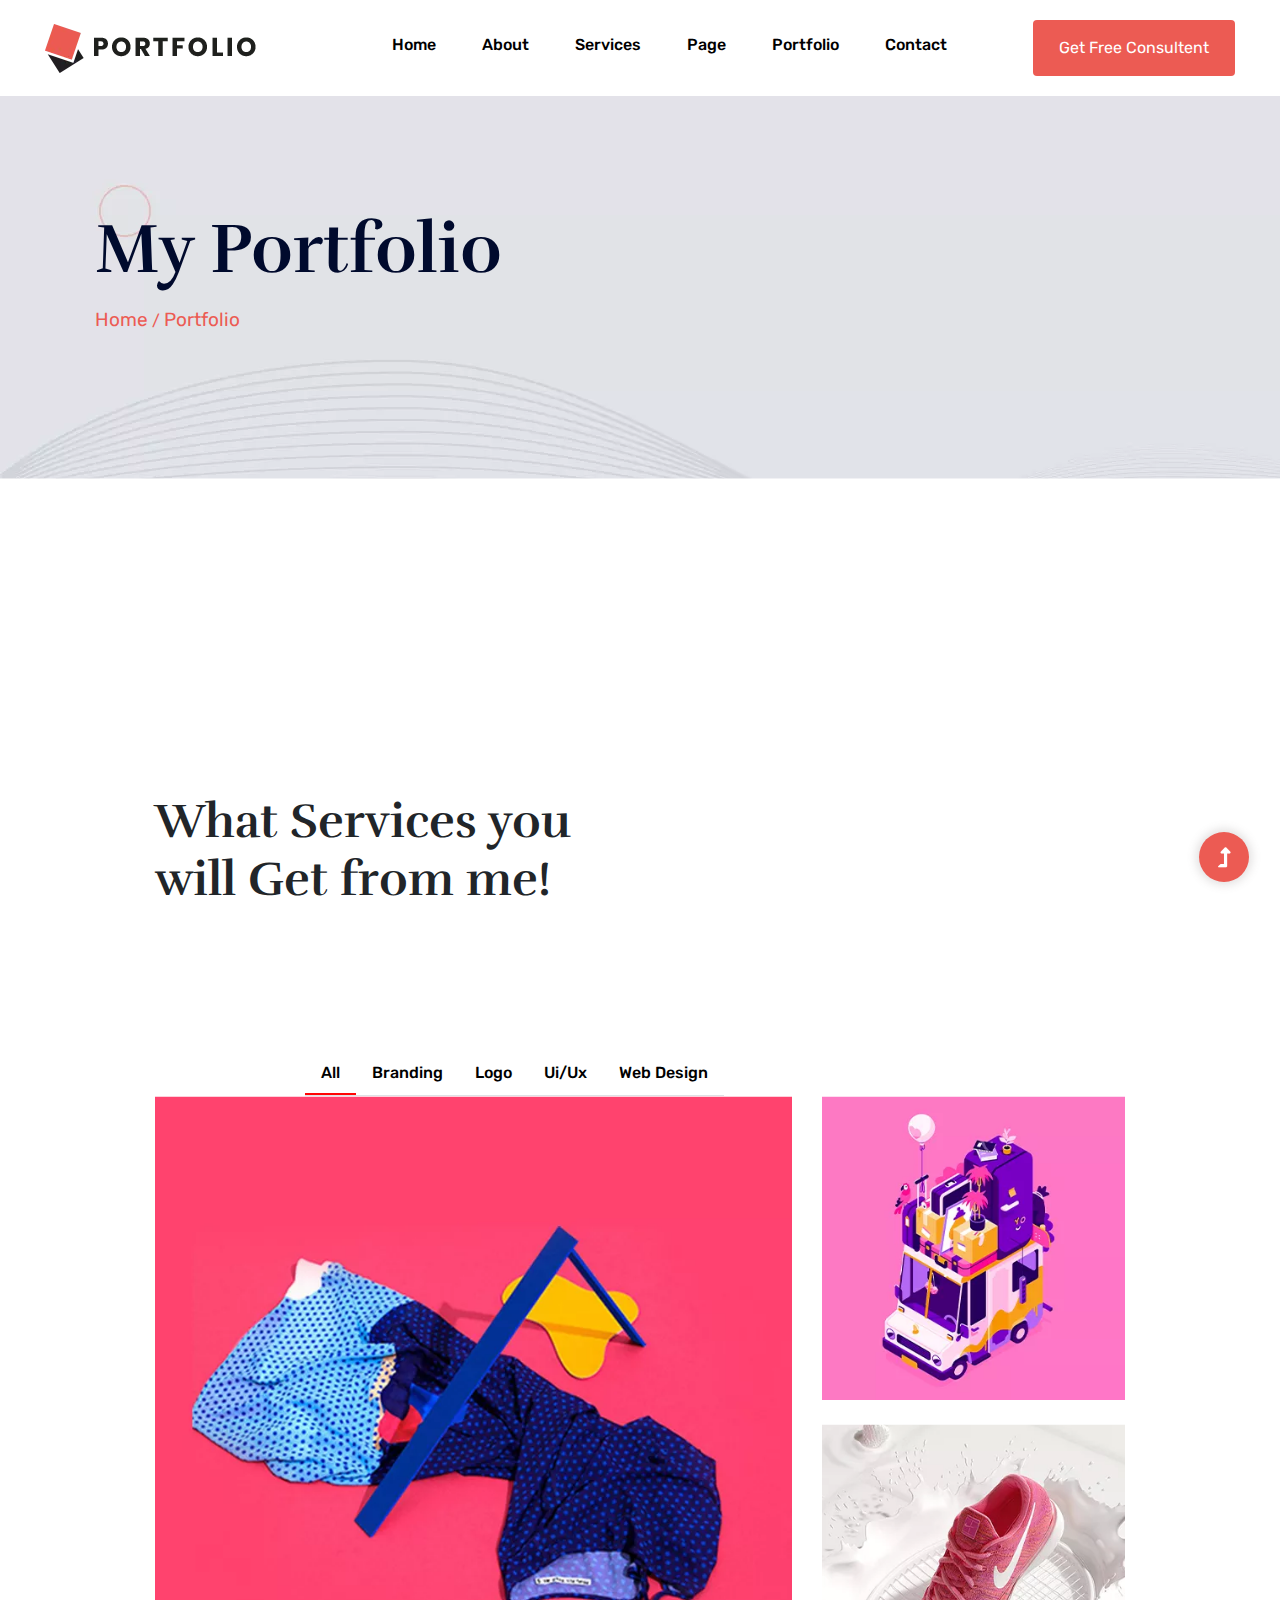
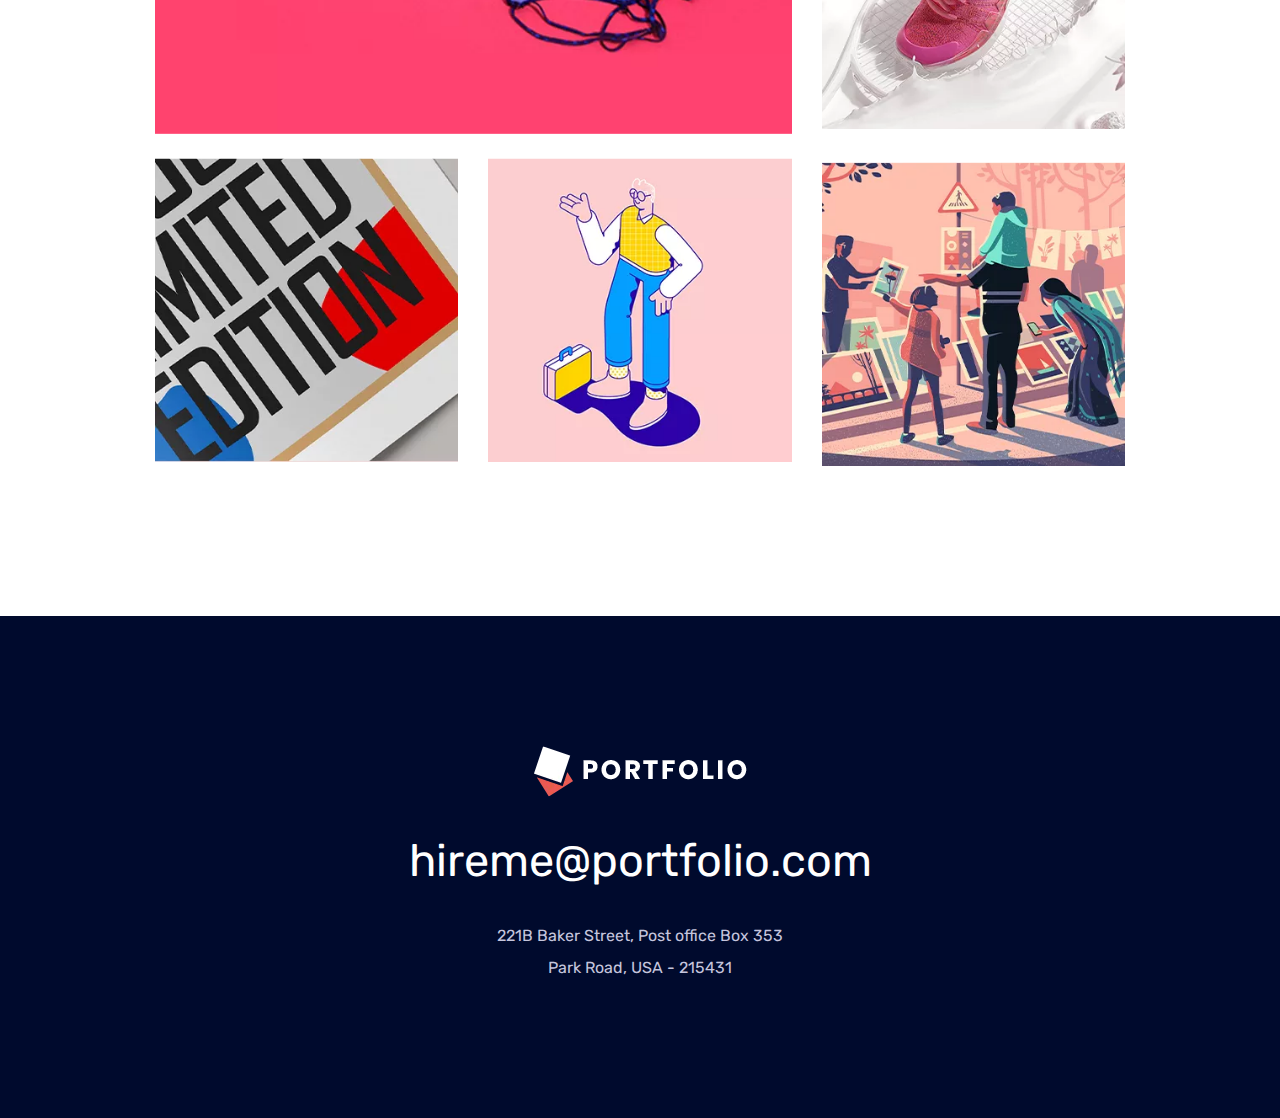
<file: portfolio.html>
<!DOCTYPE html>
<html lang="en">

<head>
    <meta charset="UTF-8" />
    <meta name="viewport" content="width=device-width, initial-scale=1.0" />
    <title>Portfolio</title>
    <!-- bootstrap -->
    <link rel="stylesheet" a href="css/External-file/bootstrap.css" />
    <link rel="stylesheet" a href="css/External-file/bootstrap.min.css" />
    <!-- css  -->
    <link rel="stylesheet" a href="css/style.css" />
    <link rel="stylesheet" a href="css/portfolio.css" />
    <link rel="stylesheet" a href="css/all.min.css" />
    <!-- google font -->
    <link rel="preconnect" href="https://fonts.googleapis.com" />
    <link rel="preconnect" href="https://fonts.gstatic.com" crossorigin />
    <link href="https://fonts.googleapis.com/css2?family=Rubik:wght@300;400;500&display=swap" rel="stylesheet" />
    <link rel="preconnect" href="https://fonts.googleapis.com">
    <link rel="preconnect" href="https://fonts.gstatic.com" crossorigin>
    <link href="https://fonts.googleapis.com/css2?family=Rubik:wght@300;400;500&family=Rufina:wght@400;700&display=swap"
        rel="stylesheet">
</head>

<body>
    <!-- start navbar -->
    <nav class="navbar navbar-expand-lg navbar-light fixed-top ">
        <img src="image/logo.png.webp" />
        <button class="navbar-toggler" type="button" data-toggle="collapse" data-target="#navbarSupportedContent"
            aria-controls="navbarSupportedContent" aria-expanded="false" aria-label="Toggle navigation">
            <span class="navbar-toggler-icon"></span>
        </button>
        <div class="collapse navbar-collapse" id="navbarSupportedContent">
            <ul class="navbar-nav ml-auto">
                <li class="nav-item">
                    <a class="nav-link" href="index.html">Home <span class="sr-only">(current)</span></a>
                </li>
                <li class="nav-item">
                    <a class="nav-link" href="about.html">About</a>
                </li>
                <li class="nav-item">
                    <a class="nav-link" href="services.html">Services</a>
                </li>
                <li class="nav-item">
                    <a class="nav-link" href="#">Page</a>
                </li>
                <li class="nav-item">
                    <a class="nav-link" href="portfolio.html">Portfolio</a>
                </li>
                <li class="nav-item">
                    <a class="nav-link" href="#">Contact</a>
                </li>
                <div class="d-none d-xl-block ml-5">
                    <button type="button" class="btn btn-c ">Get Free
                        Consultent</button>
                </div>
            </ul>
        </div>
    </nav>
    <!-- end navbar -->
    <div class="Portfolio">
        <div class="container">
            <div class="Portfolio-content">
                <h2> my Portfolio </h2>
                <a href="">home</a> <span>/</span>
                <a href=""> Portfolio</a>
            </div>
        </div>
    </div>


    <div class="services2">
        <div class="container0">
            <div class="row">
                <h2>What Services you will Get from me!</h2>
                <nav>
                    <div class="nav nav-tabs" id="nav-tab" role="tablist">
                        <a class="nav-link active" id="nav-home-tab" data-toggle="tab" href="#nav-home" role="tab"
                            aria-controls="nav-home" aria-selected="true">All</a>
                        <a class="nav-link" id="nav-profile-tab" data-toggle="tab" href="#nav-profile" role="tab"
                            aria-controls="nav-profile" aria-selected="false">Branding</a>
                        <a class="nav-link" id="nav-contact-tab" data-toggle="tab" href="#nav-contacct" role="tab"
                            aria-controls="nav-contacct" aria-selected="false">Logo</a>
                        <a class="nav-link " id="nav-nav-contacctt-tab" data-toggle="tab" href="#nav-contacctt"
                            role="tab" aria-controls="nav-home" aria-selected="true">Ui/Ux</a>
                        <a class="nav-link" id="nav-profile-tab" data-toggle="tab" href="#nav-profilee" role="tab"
                            aria-controls="nav-profilee" aria-selected="false">Web Design</a>
                    </div>
                </nav>
                <div class="tab-content" id="nav-tabContent">
                    <div class="tab-pane fade show active" id="nav-home" role="tabpanel" aria-labelledby="nav-home-tab">
                        <div class="row">
                            <div class="col-lg-8 col-md-8 col-sm-8  mb-4">

                                <img src="image/services1.png.webp " width=100%>
                            </div>
                            <div class="col-lg-4 col-md-4 col-sm-4 ">
                                <div class="row ">
                                    <div class="col-lg-12 col-md-12 col-sm-12 mb-4">
                                        <img src="image/services2.png.webp" width=100%>
                                    </div>
                                    <div class="col-lg-12 col-md-12 col-sm-12 mb-4">

                                        <img src="image/services3.png.webp" width=100%>
                                    </div>

                                </div>

                            </div>
                            <div class="col-lg-4 col-md-4 col-sm-4 mb-4   ">

                                <img src="image/services4.png.webp" width=100%>
                            </div>

                            <div class="col-lg-4 col-md-4 col-sm-4 mb-4">

                                <img src="image/services5.png.webp" width=100%>
                            </div>

                            <div class="col-lg-4 col-md-4 col-sm-4 mt-1  ">

                                <img src="image/services6.png.webp" width=100%>
                            </div>
                        </div>
                    </div>
                    <div class="tab-pane fade" id="nav-profile" role="tabpanel" aria-labelledby="nav-profile-tab">
                        <div class="row">
                            <div class="col-lg-8 col-md-8 col-sm-8 mb-4 ">

                                <img src="image/services5.png.webp " width=100%>
                            </div>
                            <div class="col-lg-4 col-md-4 col-sm-4 ">
                                <div class="row ">
                                    <div class="col-lg-12 col-md-12 col-sm-12 mb-4">
                                        <img src="image/services6.png.webp" width=100%>
                                    </div>
                                    <div class="col-lg-12 col-md-12 col-sm-12 mb-4 ">

                                        <img src="image/services4.png.webp" width=100%>
                                    </div>

                                </div>

                            </div>
                            <div class="col-lg-4 col-md-4 col-sm-4 mb-4">

                                <img src="image/services3.png.webp" width=100%>
                            </div>

                            <div class="col-lg-4 col-md-4 col-sm-4 mb-4">

                                <img src="image/services2.png.webp" width=100%>
                            </div>

                            <div class="col-lg-4 col-md-4 col-sm-4 mt-1 mt-md-4 mt-md-4">

                                <img src="image/services1.png.webp" width=100%>
                            </div>
                        </div>
                    </div>
                    <div class="tab-pane fade" id="nav-profilee" role="tabpanel" aria-labelledby="nav-profilee-tab">
                        <div class="row">
                            <div class="col-lg-8 col-md-8 col-sm-8   mb-4">

                                <img src="image/services4.png.webp " width=100%>
                            </div>
                            <div class="col-lg-4 col-md-4 col-sm-4 ">
                                <div class="row ">
                                    <div class="col-lg-12 col-md-12 col-sm-12 mb-4">
                                        <img src="image/services1.png.webp" width=100%>
                                    </div>
                                    <div class="col-lg-12 col-md-12 col-sm-12 mb-4">

                                        <img src="image/services2.png.webp" width=100%>
                                    </div>

                                </div>

                            </div>
                            <div class="col-lg-4 col-md-4 col-sm-4 mb-4">

                                <img src="image/services3.png.webp" width=100%>
                            </div>

                            <div class="col-lg-4 col-md-4 col-sm-4 mb-4">

                                <img src="image/services6.png.webp" width=100%>
                            </div>

                            <div class="col-lg-4 col-md-4 col-sm-4 mt-1">

                                <img src="image/services5.png.webp" width=100%>
                            </div>
                        </div>
                    </div>


                    <div class="tab-pane fade" id="nav-contacctt" role="tabpanel" aria-labelledby="nav-contacctt-tab">
                        <div class="row">
                            <div class="col-lg-8 col-md-8 col-sm-8   mb-4">

                                <img src="image/services3.png.webp " width=100%>
                            </div>
                            <div class="col-lg-4 col-md-4 col-sm-4 ">
                                <div class="row ">
                                    <div class="col-lg-12 col-md-12 col-sm-12 mb-4">
                                        <img src="image/services1.png.webp" width=100%>
                                    </div>
                                    <div class="col-lg-12 col-md-12 col-sm-12 mb-4">

                                        <img src="image/services2.png.webp" width=100%>
                                    </div>

                                </div>

                            </div>
                            <div class="col-lg-4 col-md-4 col-sm-4mb-41">

                                <img src="image/services4.png.webp" width=100%>
                            </div>

                            <div class="col-lg-4 col-md-4 col-sm-4 mb-4">

                                <img src="image/services5.png.webp" width=100%>
                            </div>

                            <div class="col-lg-4 col-md-4 col-sm-4 mb-4">

                                <img src="image/services6.png.webp" width=100%>
                            </div>
                        </div>
                    </div>

                    <div class="tab-pane fade" id="nav-contacct" role="tabpanel" aria-labelledby="nav-contacct-tab">
                        <div class="row">
                            <div class="col-lg-8 col-md-8 col-sm-8   mb-4">

                                <img src="image/services2.png.webp " width=100%>
                            </div>
                            <div class="col-lg-4 col-md-4 col-sm-4 ">
                                <div class="row ">
                                    <div class="col-lg-12 col-md-12 col-sm-12 mb-4">
                                        <img src="image/services1.png.webp" width=100%>
                                    </div>
                                    <div class="col-lg-12 col-md-12 col-sm-12 mb-4">

                                        <img src="image/services1.png.webp" width=100%>
                                    </div>

                                </div>

                            </div>
                            <div class="col-lg-4 col-md-4 col-sm-4 mb-4">

                                <img src="image/services3.png.webp" width=100%>
                            </div>

                            <div class="col-lg-4 col-md-4 col-sm-4 mb-4">

                                <img src="image/services4.png.webp" width=100%>
                            </div>

                            <div class="col-lg-4 col-md-4 col-sm-4 mt-1">

                                <img src="image/services5.png.webp" width=100%>
                            </div>
                        </div>
                    </div>
                </div>
            </div>
        </div>
    </div>

    <!-- stsrt footer -->
    <div class="footer">
        <div class="container0">
            <div class="footer-content">

                <div> <img src="image/logo2_footer.png.webp"></div>

                <div class="link"><a href="#">hireme@portfolio.com</a></div>

                <div class="address">
                    <p>221B Baker Street, Post office Box 353</p>
                </div>
                <div class="address">
                    <p>Park Road, USA - 215431</p>
                </div>
            </div>
        </div>
    </div>
    <!-- ====================end footer================= -->
    <div id="back-top">
        <a title="Go to Top" href="#"> <i class="fas fa-level-up-alt fa-1x"></i></a>
    </div>
</body>

</html>
</file>
<file: css/style.css>
* {
    font-family: 'Rubik', sans-serif;
    ;
}

.container0 {
    padding: 130px 170px;
}

html {
    scroll-behavior: smooth;
}

/*  ===================start navbar======================= */

.navbar {
    padding: 20px 45px;


}

@media (max-width:767px) {
    .navbar {
        padding: 10px;
    }
}

.navbar ul a {


    color: black;
}

nav {
    background-color: white;
}

.navbar-nav li a {
    margin-right: 30px;
}

.navbar li a {
    color: black !important;
    font-weight: 500;
    margin-top: 5px;
}

.navbar li a:hover {
    color: #ec5b53 !important;
}

.navbar-nav ul li {
    margin-right: 220px;
}

.btn-c {
    background: #ec5b53;
    color: white;
    padding: 15px 25px;
    position: relative;
    z-index: 1;
}

.btn-c:hover {
    color: white;
}

.btn-c::before {
    position: absolute;
    content: "";
    background-color: #f14239;
    width: 0%;
    height: 100%;
    left: 0;
    top: 0;
    z-index: -1;
    transition: .5s;
    -webkit-transition: .5s;
    -moz-transition: .5s;
    -ms-transition: .5s;
    -o-transition: .5s;
}

.btn-c:hover:before {
    width: 100%;

}

/* ================end navbar ===================*/
/*==================== stsrt header ====================*/
.header {
    padding: 170px;
}

.header {
    background-image: url(../image/h1_hero.jpg.webp);
    background-size: cover;
    height: 100vh;

}

.header p:nth-child(1) {
    color: #ec5b53;
    font-size: 18px;
    font-weight: 300;
    text-transform: uppercase;
}

.header h2 {
    font-family: 'Rufina', serif;
    width: 50%;
    font-size: 70px;
    font-weight: 700;
    margin-bottom: 14px;
    color: #002d5b;
    line-height: 1.2;
    text-transform: capitalize;
    margin-bottom: 29px;
}

.header p:nth-child(3) {
    width: 50%;
    line-height: 2;
    color: #464d65;
    margin-bottom: 42px;
}

.header .btn {
    background-color: #ec5b53;
    color: white;
    position: relative;
}

.btn-1 {
    padding: 14px 40px;
    position: relative;
    z-index: 1;
}

.btn-1::before {
    position: absolute;
    content: "";
    background-color: #f14239;
    width: 0%;
    height: 100%;
    left: 0;
    top: 0;
    z-index: -1;
    transition: .5s;
    -webkit-transition: .5s;
    -moz-transition: .5s;
    -ms-transition: .5s;
    -o-transition: .5s;
}

.btn-1:hover:before {
    width: 100%;

}

.header .btn-2 {
    padding: 14px 50px;
    position: relative;
    background-color: transparent;
    color: #464d65;
    border: 1px #ec5b53 solid;
    margin-left: 15px;
    z-index: 1;
}

.btn-2::before {
    position: absolute;
    content: "";
    width: 100%;
    height: 0%;
    background-color: #ec5b53;
    left: 0;
    top: 0;
    z-index: -1;
    transition: .5s;
    -webkit-transition: .5s;
    -moz-transition: .5s;
    -ms-transition: .5s;
    -o-transition: .5s;
}

.btn-2:hover::before {
    height: 100%;
}

.header .button {
    display: flex;
    flex-wrap: nowrap;
}

.btn-2:hover {
    color: white;
}

/* ==================header responsive========================= */
@media (max-width:767px) {
    .header {
        padding: 0;
    }

    .header h2 {
        font-size: 35px;
        line-height: 1.2;
        width: 90%;
    }

    .header p:nth-child(3) {
        width: 100%;
        line-height: 2;
    }

    .header {
        padding: 159px 17px;
    }

    .btn-2 {
        display: none;
    }
}

@media (min-width:768px) and (max-width:1023px) {

    .header {
        padding: 250px 50px;
    }


    .header p:nth-child(1) {
        font-size: 20px;
    }

    .header h2 {
        width: 100%;
    }


    .header p:nth-child(3) {
        width: 100%;
        font-size: 22px;
    }

}

/* ==============end header====================== */
/* ==========stsrt about=============== */

.about-content h3 {
    font-family: 'Rufina', serif;
}

.about-left {
    margin-right: 90px;
}

.about-left h3 {
    font-size: 30px;
    line-height: 1.6;
    font-weight: 700;
}

.about-left p:nth-child(2) {
    margin: 30px 0;
}

.about-left p {
    color: #10285d;
    font-size: 16px;
}

.about-right h3 {
    font-size: 40px;
    /* width: 60%; */
    font-weight: 700;
    line-height: 1.5;
    margin-bottom: 20px;
}

.about-right span {
    color: #464d65;
    font-size: 20px;
    font-weight: 700;

}

.about-right a {
    color: #000a2d;
    font-size: 35px;
    font-weight: 500;
    margin-top: 15px;
    text-decoration: underline;
    display: inline-block;
    font-weight: bold;
}

/* responsive about */
@media (max-width:767px) {
    .container0 {
        padding: 80px 17px;
    }

    .about-left h3 {
        font-size: 24px;
        line-height: 1.5;
    }

    .about-left p:nth-child(2) {
        margin: 30px 0;
    }

    .about-left p {
        color: #10285d;
        font-size: 16px;

    }

    .about-left {
        width: 100%;
    }

    .about-right {
        width: 100%;
    }

    .about-right h3 {
        font-size: 25px;
        margin-top: 20px;
    }
}

@media (min-width:768px) and (max-width:1023px) {
    .container0 {
        padding: 0;
    }

    .about {
        padding: 150px 50px;
        width: 100%;
    }

    .about-right h3 {
        width: 70%;
    }
}

/* ===========end responsive about========== */
/*=========================== end about *===================*/
/* ===========start services ================*/
.services {
    background-image: url(../image/shape1.png.webp);
    background-repeat: no-repeat;
    background-size: 70%;
}


.services h2 {
    margin-bottom: 90px;
    font-family: 'Rufina', serif;
    width: 49%;
    font-weight: 800;
    font-size: 48px;
}

.services i {
    color: #ec5b53;

}

.serv-content .icon {
    border-radius: 50px;
    margin: auto;
    display: flex;
    justify-content: center;
    align-items: center;
    width: 100px;
    height: 100px;
    background: #fff4f4;
    -webkit-border-radius: 50px;
    -moz-border-radius: 50px;
    -ms-border-radius: 50px;
    -o-border-radius: 50px;
    margin-bottom: 28px;
}

.serv-content .card {
    padding: 60px 0;
}

.serv-content .card-body {
    text-align: center;
    color: #57667e;
    line-height: 1.8;

}

.serv-content .card-title a {
    font-family: 'Rufina', serif;

    color: #1c165c;
    font-size: 25px;
    font-weight: 600;
    text-decoration: none;
}

.serv-content .card {
    position: relative;
    z-index: 1;
    border-radius: 10px;
    -webkit-border-radius: 10px;
    -moz-border-radius: 10px;
    -ms-border-radius: 10px;
    -o-border-radius: 10px;
}

.serv-content .card::before {
    content: "";
    position: absolute;
    background-color: #f14239;
    border-radius: 10px;
    bottom: 0;
    left: 0;
    height: 0%;
    width: 100%;
    z-index: -1;
    transition: .6s;
    -webkit-transition: .6s;
    -moz-transition: .6s;
    -ms-transition: .6s;
    -o-transition: .6s;
    -webkit-border-radius: 10px;
    -moz-border-radius: 10px;
    -ms-border-radius: 10px;
    -o-border-radius: 10px;
}

.serv-content .card:hover::before {
    height: 100%;
}

.serv-content .card:hover a {
    color: white;
}

.services .card:hover .card-body {
    color: white;
}

.services .card:hover .card-text {
    color: white;
}

.services .card:hover .icon {
    background-color: white;
}

/*=========================== responsive services ==============*/
@media (max-width:767px) {
    .serv-content {
        margin: 20px 0;
    }

    .services h2 {
        margin-bottom: 90px;
        font-family: 'Rufina', serif;
        width: 100%;
        font-size: 30px;
        font-weight: 800;
    }



}

@media (min-width:768px) and (max-width:1023px) {
    .container0 {
        padding: 0;
    }

    .services {
        padding: 150px 50px;
    }

    .services h2 {
        margin-bottom: 90px;
        font-family: 'Rufina', serif;
        width: 80%;

        font-weight: 800;
    }
}

/*=================== end responsive services ==================*/
/*==================== end responsive ===========================*/
/* stsrt services2 */
.services2 h2 {
    margin-bottom: 90px;
    font-family: 'Rufina', serif;
    width: 49%;
    font-weight: 800;
    font-size: 48px;
}

.media h5 {
    color: #ff0505;
}

.nav-tabs {
    margin-top: 55px;
    margin-left: 150px;
}

.nav-tabs .nav-link {
    border: none;
    border-top-left-radius: 0.25rem;
    border-top-right-radius: 0.25rem;
}

.nav-tabs a:hover {
    color: black;
}

.nav-tabs a {
    font-weight: 500;
    color: black;
}

.nav-tabs .nav-link.active {
    background: none;
    border-bottom: 2px solid #ff0505;
    z-index: 5;
    position: relative;
    color: black;
}

@media (max-width:767px) {
    .services2 {
        padding: 50px 15px;
    }

    .services2 h2 {
        margin-bottom: 90px;
        font-family: 'Rufina', serif;
        width: 100%;
        font-size: 30px;
        font-weight: 800;
    }

    .nav-tabs {
        font-size: 11px;
        margin-top: -66px;
        margin: 0;
        margin-top: -66PX;
    }
}

@media (min-width:768px) and (max-width:1023px) {
    .services2 {
        padding: 20px 50px;
    }

    .services2 h2 {
        margin-bottom: 90px;
        font-family: 'Rufina', serif;
        width: 80%;

        font-weight: 800;
    }

    .nav-tabs {
        font-size: 17px;
        margin-top: -66px;
        margin: 0;
        margin-top: -66PX;
    }
}

/* end services2 */
/* start section */

.section1 {
    background-image: url(../image/section_bg02.jpg.webp);
    background-repeat: no-repeat;
    background-size: cover;
    height: 54vh;
}

.section1-content {
    padding: 160px 170px;
}

.section1 h2 {
    font-weight: 700;
    font-size: 40px;
    line-height: 1.5;
    width: 40%;
    color: #ec5b53;
    font-family: 'Rufina', serif;
}

.section1-content button {
    margin-left: 28pc;
    margin-top: 38px;
}

/* srction1 responsive */
@media (max-width:767px) {
    .section1-content button {
        margin-left: 0;
        margin-top: 38px;
    }

    .section1 h2 {
        width: 100%;
        font-size: 25px;
    }

    .section1-content {
        padding: 107px 31px;
    }
}

@media (min-width:768px) and (max-width:1023px) {
    .section1-content button {
        margin-left: 33pc;
        margin-top: -83px;
    }

    .section1-content {
        padding: 98px 42px;
    }

    .section1 h2 {
        width: 60%;
        font-size: 30px;
        font-weight: 700;
    }

    .section1-content {
        padding: 84px 51px;
    }

    .section1 {
        background-image: url(../image/section_bg02.jpg.webp);
        background-repeat: no-repeat;
        background-size: cover;
        height: 23vh;

    }
}

/* end section1 responsive */
/* end section1 */
/*================== start feedback============== */
.feedback-content h2 {
    color: #000a2d;
    font-weight: 600;
    font-family: "Rufina", serif;
    font-size: 48px;
    width: 55%;
}



.feedback .card {
    width: 373px;
    border: 1px solid #57667e transparent;
    margin: auto;
}

.card-body p {
    font-family: "Rubik", sans-serif;
    color: #10285d;
    font-size: 17px;
    line-height: 30px;
    font-weight: normal;
}

.card-body {

    padding-top: 40px;
}

.feedback-content i {
    background-image: none;
    color: #f14239;
}

.carousel-control-prev {
    left: 750px;
}

.carousel-inner {
    margin-top: 70px;
}

/* responsive feedback */
@media (max-width:767px) {

    .carousel-control-prev,
    .carousel-control-next {
        display: none;
    }

    .feedback-content h2 {
        font-size: 30px;
        width: 100%;
    }

    /* .feedback h2 {
        padding: 10px 10px;
    } */

    .feedback-content .card {
        width: 357px;
    }

    .carousel-item .cardn {
        display: none;
    }
}

/*============== end feedback =============*/
/* ============STSRT BRAND========= */
.brand .img {
    margin-right: 42px;
    margin: auto;
}

.brand .containerw {
    padding: 0 135px;
    padding-bottom: 159px;
}

/* responsive brand */
@media (max-width:767px) {
    .brand .containerw {
        padding: 0 15px;
        padding-bottom: 94px;
    }

    .brand .carousel-inner {
        margin-top: 0px;
    }

    .brand .aa {
        display: none;
    }

    .brand .img {
        margin-right: 30px;
        margin: auto;
    }
}

/* ============END BRAND========= */
/*============ stsrt form ===============*/
.form {
    background-color: #fff4f4;
}

.container20 {
    /* padding: 0px 170px; */
    padding-right: 140px;
    padding-left: 170px;
    padding-top: 110px;
    padding-bottom: 110px;
}

.form-content p {
    font-family: "Rubik", sans-serif;
    color: #10285d;
    font-size: 16px;
    width: 70%;
    line-height: 30px;
    margin-bottom: 40px;

}

.form-content h3 {
    font-family: "Rufina", serif;
    margin-bottom: 40px;
    font-size: 56px;
    color: #000a2d;
    /* width: 60%; */
    font-weight: 500;
    text-transform: normal;

}

.form-content input,
textarea {
    padding: 10px;
    border: none;
    outline: none;
    width: 100%;

}

form input {
    height: 60px;
    margin-bottom: 30px;
}

.form textarea {
    height: 130px;
    padding: 30px 10px;
    margin-bottom: 30px;
}

.form .bt {
    padding: 20px;
    border: none;
    width: 100%;
    outline: none;
    color: white;
    background-color: #ec5b53;
}

/* responsive form */
@media (max-width:767px) {
    .container20 {
        padding: 60px 15px;
    }

    .form-content p {
        width: 100%;
    }

    .form-content h3 {
        font-size: 35px;
        width: 100%;
    }

    .form-content img {
        margin-bottom: 40px;
    }
}

/*============ end form======= */
/* [======start footer========== */
.footer {
    display: flex;
    justify-content: center;
    text-align: center;
    background-color: #000a2d;
}

.footer-content .link {
    margin: 30px 0;
    font-size: 45px;
}

.link a {
    color: white;
}

.footer-content .link a:hover {
    text-decoration: none;
}

.address p {
    color: #c5c5dd;
    margin-bottom: 8px;
}

@media (max-width:767px) {
    .footer-content .link {
        font-size: 30px;
    }
}

/*========== end footer============ */
/* to top */
#back-top {
    background: #ec5b53;
    height: 50px;
    width: 50px;
    right: 31px;
    bottom: 18px;
    position: fixed;
    color: #fff;
    font-size: 20px;
    text-align: center;
    border-radius: 50%;
    line-height: 48px;
    border: 2px solid transparent;
    box-shadow: 0 0 10px 3px rgba(108, 98, 98, 0.2);
}

#back-top i {
    color: white;
}
</file>
<file: css/portfolio.css>
.Portfolio {

    margin-top: 87px;
    height: 64vh;
    width: 100%;
    background-image: url(../image/hero2.jpg.webp);
    background-repeat: no-repeat;
}

.Portfolio-content {
    padding: 120px 10px;
}

.Portfolio-content h2 {
    font-size: 70px;
    font-weight: 900;
    color: #000a2d;
    font-family: "Rufina", serif;
    text-transform: capitalize;
    margin-bottom: 15px;
}

.Portfolio-content a {
    color: #ec5b53;
    font-size: 19px;
    text-transform: capitalize;
    text-decoration: none;
}

.Portfolio-content span {
    color: #ec5b53;
}

.Portfolio-content .row {
    margin-top: 11rem;
    margin-bottom: 11rem;
}
</file>
